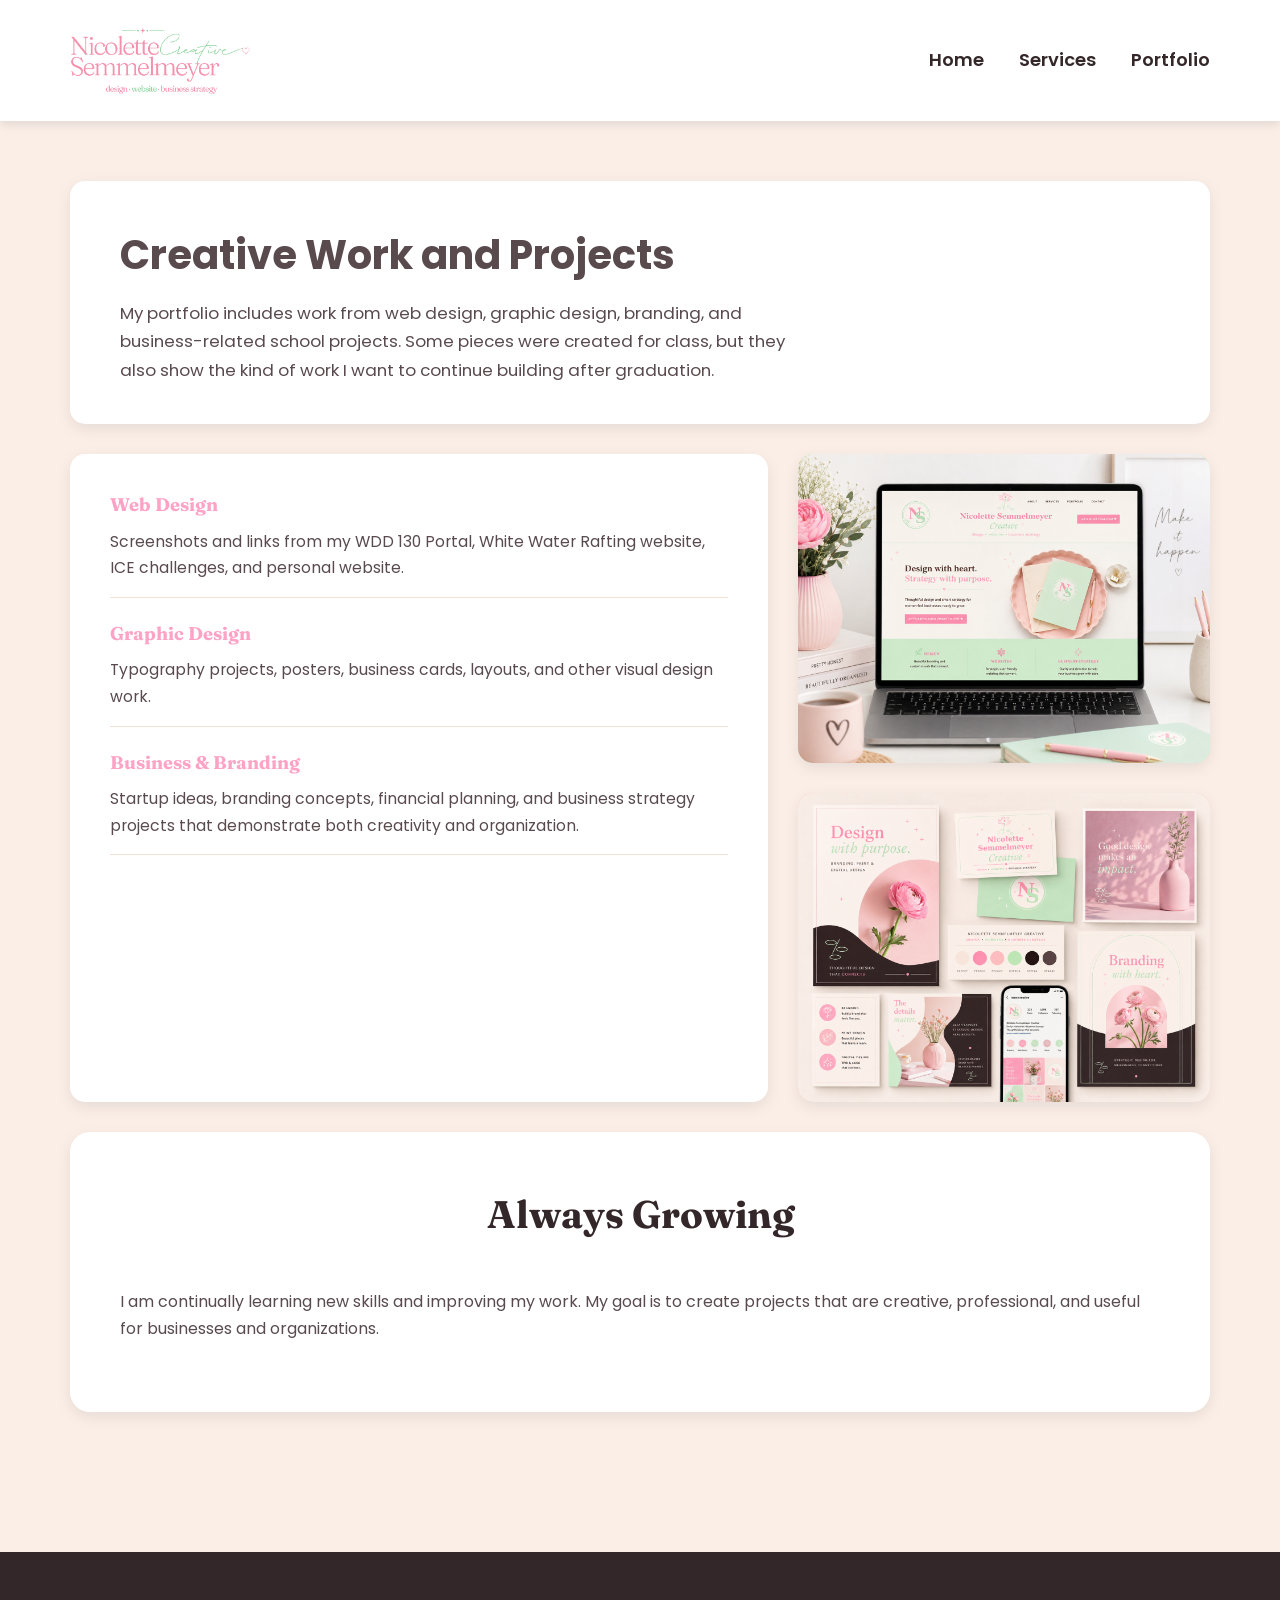
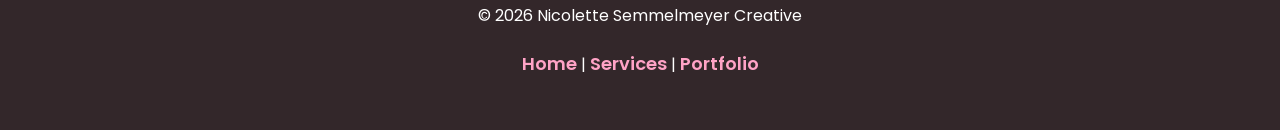
<file: portfolio.html>
<!DOCTYPE html>
<html lang="en">
<head>
    <meta charset="UTF-8">
    <meta name="viewport" content="width=device-width, initial-scale=1.0">
    <title>Portfolio | Nicolette Semmelmeyer Creative</title>

  <link rel="stylesheet" href="styles/style.css">
    <!-- Google Fonts -->
    <link href="https://fonts.googleapis.com/css2?family=Fraunces:wght@600&family=Poppins:wght@300;400;600&display=swap" rel="stylesheet">
</head>

<body>

<header>
    <a href="index.html" class="logo">
        <img src="images/logo_header-01.png" alt="Nicolette Semmelmeyer Creative Logo">
    </a>

    <nav>
        <ul>
            <li><a href="index.html">Home</a></li>
            <li><a href="services.html">Services</a></li>
            <li><a href="portfolio.html">Portfolio</a></li>
        </ul>
    </nav>
</header>

<main>

<section class="page-title-box">
    <h1>Creative Work and Projects</h1>
    <p>
        My portfolio includes work from web design, graphic design,
        branding, and business-related school projects. Some pieces
        were created for class, but they also show the kind of work I
        want to continue building after graduation.
    </p>
</section>

<section class="portfolio-layout">

    <div class="main-content">
        <h3>Web Design</h3>
        <p>
            Screenshots and links from my WDD 130 Portal, White Water
            Rafting website, ICE challenges, and personal website.
        </p>

        <h3>Graphic Design</h3>
        <p>
            Typography projects, posters, business cards, layouts,
            and other visual design work.
        </p>

        <h3>Business &amp; Branding</h3>
        <p>
            Startup ideas, branding concepts, financial planning,
            and business strategy projects that demonstrate both
            creativity and organization.
        </p>
    </div>

    <div class="portfolio-images">
        <div class="portfolio-image image-1">
            <img src="images/web-project.png" alt="Website Project">
        </div>
        <div class="portfolio-image image-2">
            <img src="images/portfolio-design.png" alt="Graphic Design Project">
        </div>
    </div>

</section>

<section class="closing">
    <h2>Always Growing</h2>
    <p>
        I am continually learning new skills and improving my work.
        My goal is to create projects that are creative, professional,
        and useful for businesses and organizations.
    </p>
</section>

</main>

<footer>

    <p>&copy; 2026 Nicolette Semmelmeyer Creative</p>

    <nav>
        <a href="index.html">Home</a> |
        <a href="services.html">Services</a> |
        <a href="portfolio.html">Portfolio</a>
    </nav>

</footer>

</body>
</html>
</file>
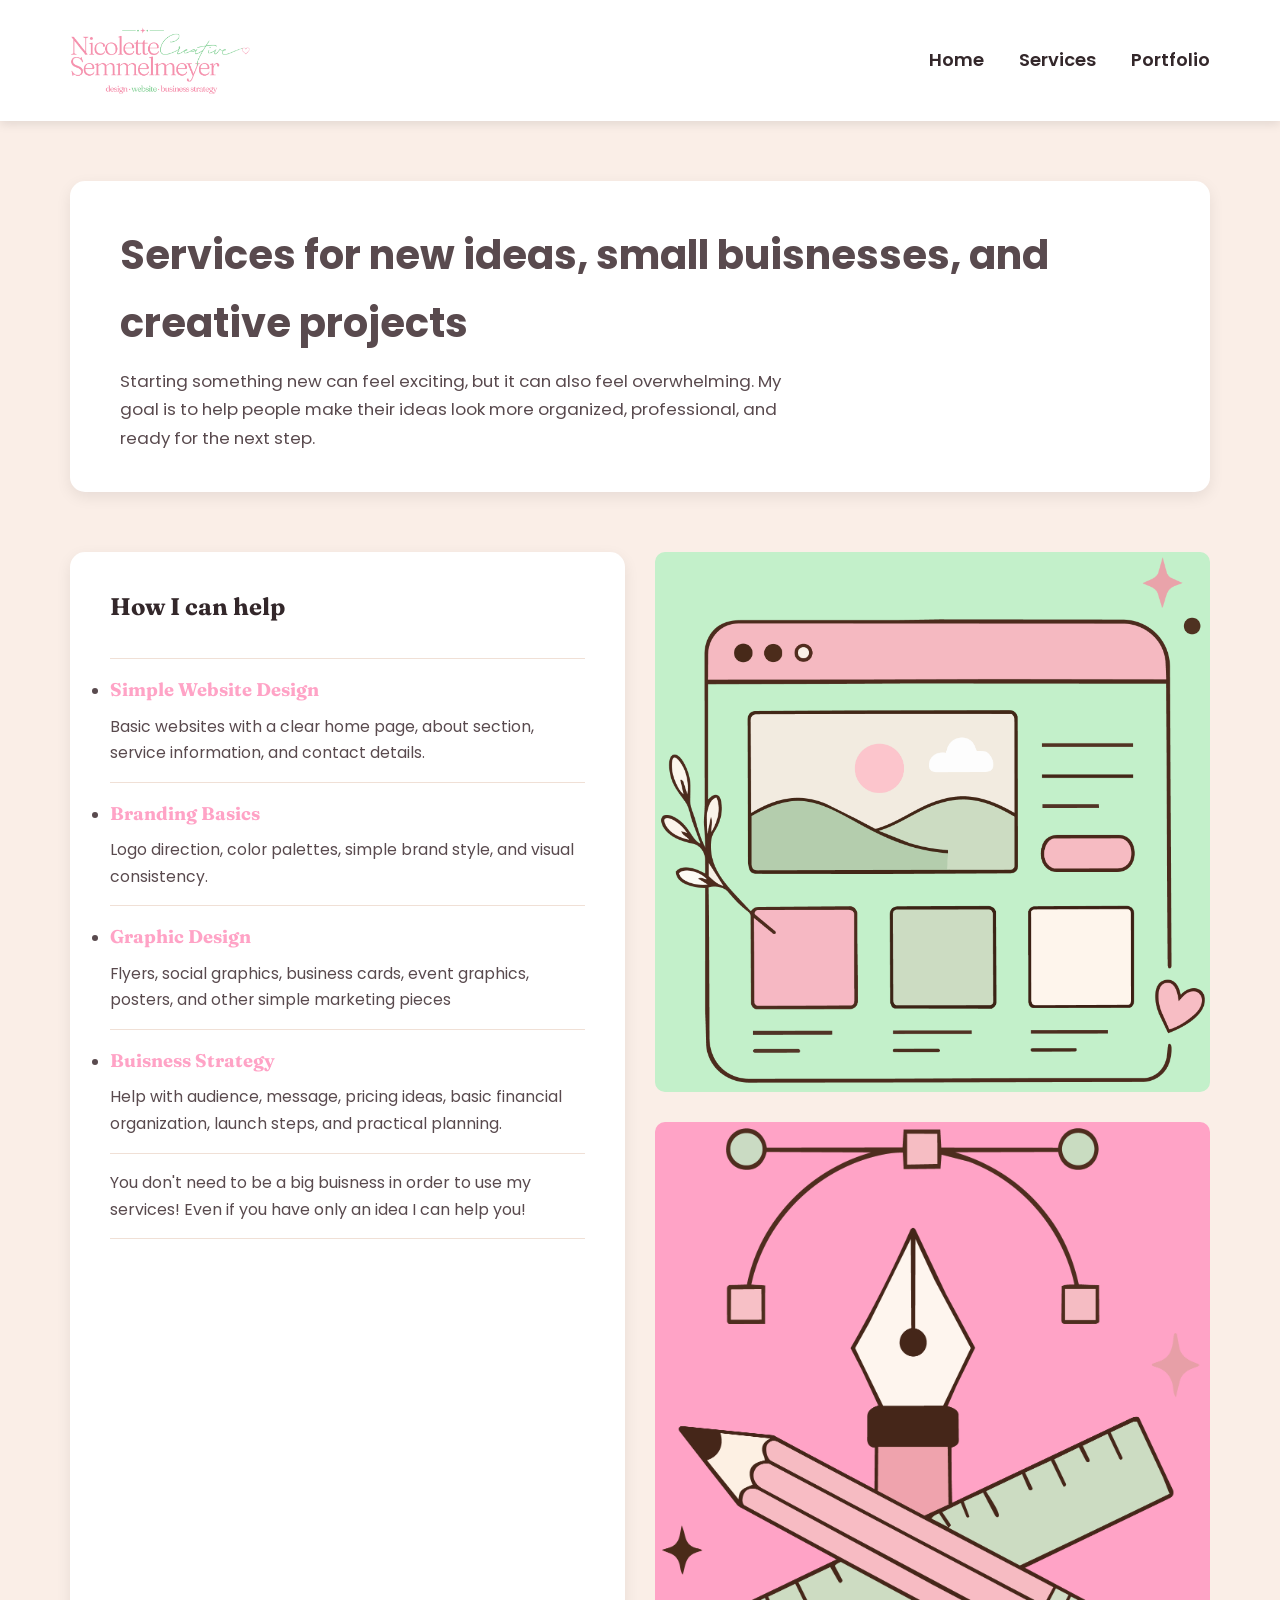
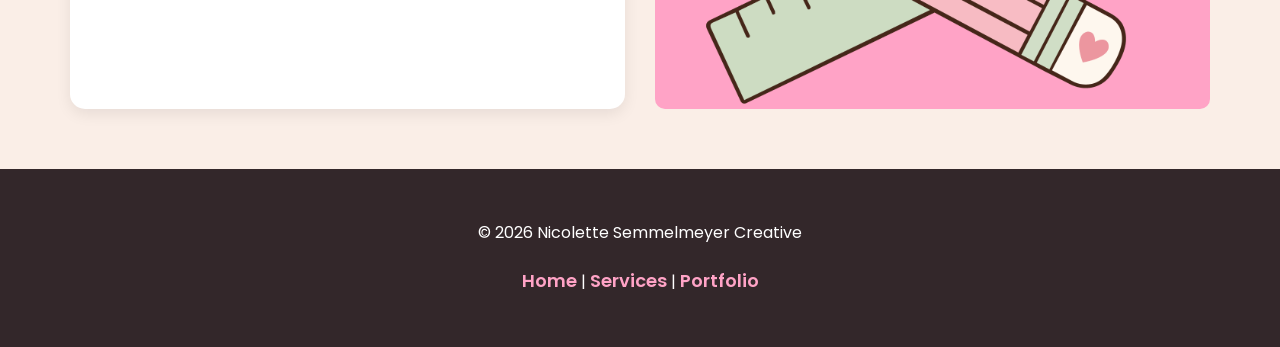
<file: services.html>
<!DOCTYPE html>
<!--This page is a subpage of an in development page. It will change to adapt the home page.-->
<html lang="en">
<head>
    <meta charset="UTF-8">
    <meta name="viewport" content="width=device-width, initial-scale=1.0">
    <title>Nicole Semmelmeyer Creative-Our Services</title>
  <link rel="stylesheet" href="styles/style.css">
</head>
<body>
    <header>
        <div class="logo">
            <img src="images/logo_header-01.png" alt="Nicolette Semmelmeyer Creative Logo">
        </div>

        <nav>
            <ul>
                <li><a href="index.html">Home</a></li>
                <li><a href="services.html">Services</a></li>
                <li><a href="portfolio.html">Portfolio</a></li>
            </ul>
        </nav>
    </header>
    <main class="services">
        <div class="page-title-box" id="services-title">
            <h1>Services for new ideas, small buisnesses, and creative projects</h1>    
            <p>Starting something new can feel exciting, but it can also feel overwhelming.
                 My goal is to help people make their ideas look more organized, professional, and ready for the next step.</p>
        </div>

            <div class="main-content" id="services-content">
                <h2>How I can help</h2>
                <p>
                    <ul>
                        <li>
                            <h3>Simple Website Design</h3>
                            <p>Basic websites with a clear home page, about section, service information, and contact details.</p>
                        </li>
                        <li>
                            <h3>Branding Basics</h3>
                            <p>Logo direction, color palettes, simple brand style, and visual consistency.</p>
                        </li>
                        <li>
                            <h3>Graphic Design</h3>
                            <p>Flyers, social graphics, business cards, event graphics, posters, and other simple marketing pieces</p>
                        </li>
                        <li>
                            <h3>Buisness Strategy</h3>
                            <p>Help with audience, message, pricing ideas, basic financial organization, launch steps, and practical planning.</p>
                        </li>
                    </ul>
                    You don't need to be a big buisness in order to use my services! Even if you have only an idea I can help you! 
                </p>
            </div>
            <img class="service-images" id="services-image-1" src="images/icon-website.png" alt="Image 1">
            <img class="service-images" id="services-image-2" src="images/icon-graphics.png"alt="Image 2">
    </main>
<footer>

    <p>&copy; 2026 Nicolette Semmelmeyer Creative</p>

    <nav>
        <a href="index.html">Home</a> |
        <a href="services.html">Services</a> |
        <a href="portfolio.html">Portfolio</a>
    </nav>

</footer>
</body>
</html>
</file>
<file: styles/style.css>
/* ==================================================
   Nicolette Semmelmeyer Creative
   WDD 130 - styles.css
================================================== */
@import url("https://fonts.googleapis.com/css2?family=Fraunces:wght@600;700&family=Poppins:wght@300;400;500;600&display=swap");

* {
    margin: 0;
    padding: 0;
    box-sizing: border-box;
}
 

body {
    background-color: #FAEEE7;
    color: #594A4E;
    font-family: "Poppins", sans-serif;
    line-height: 1.7;
}

HEADINGS 

h1,
h2,
h3,
h4 {
    font-family: "Fraunces", serif;
    color: #33272A;
    margin-bottom: 15px;
}

p {
    margin-bottom: 20px;
}

/*LINKS */ 

a {
    text-decoration: none;
    color: #33272A;
    transition: .3s;
}

a:hover {
    color: #FFA3C6;
}



header{
    background: white;
    padding: 20px 70px;

    display: flex;
    justify-content: space-between;
    align-items: center;

    box-shadow: 0 3px 10px rgba(0,0,0,.1);
}

.logo img {
    width: 180px;
}

/*Navigation */

nav ul{
    list-style: none;
    display: flex;
    gap: 35px;
}

nav a{
    font-weight: 600;
    font-size: 18px;
}

/* ---------- HERO ---------- */

.hero {
    text-align: center;
    padding: 100px 30px;
}

.hero h1 {
    font-size: 3.5rem;
    margin-bottom: 20px;
}

.hero p {
    max-width: 700px;
    margin: auto;
    font-size: 1.2rem;
}

.hero img {
    margin-top: 40px;
    width: 90%;
    max-width: 800px;
    border-radius: 15px;
}

/* ---------- BUTTONS ---------- */

/* ---------- BUTTONS ---------- */

button,
.button {
    display: inline-block;
    background: #FFA3C6;
    color: #33272A;
    padding: 15px 35px;
    border: none;
    border-radius: 10px;
    font-size: 16px;
    font-weight: bold;
    cursor: pointer;
    transition: 0.3s;
}

button:hover,
.button:hover {
    background: #C3F0CA;
    transform: translateY(-3px);
}

/* ---------- MAIN ---------- */

main {

    max-width: 1200px;

    margin: auto;

    padding: 60px 30px;
}

/* ---------- SECTIONS ---------- */

section {

    margin-bottom: 80px;
}

section h2 {

    text-align: center;

    margin-bottom: 40px;

    font-size: 2.4rem;
}

/* ---------- CARD GRID ---------- */

.cards {
    display: grid;
    grid-template-columns: repeat(auto-fit, minmax(300px, 1fr));
    gap: 35px;
}

/* ---------- CARDS ---------- */

.card,
.lesson-card {

    background: white;

    padding: 25px;

    border-radius: 15px;

    text-align: center;

    box-shadow: 0 5px 15px rgba(0,0,0,.08);

    transition: .3s;
}

.card:hover,
.lesson-card:hover {
    transform: translateY(-8px);
}

.card img,
.lesson-card img {

    width: 100%;

    border-radius: 10px;

    margin-bottom: 20px;
}

.card h3,
.lesson-card h3 {

    color: #FFA3C6;
}

/* ---------- SERVICES ---------- */

.services {

    display: grid;

    grid-template-columns: 1fr 1fr; 

    gap: 30px;
}

.service {

    background: white;

    padding: 30px;

    border-radius: 15px;

    text-align: center;

    box-shadow: 0 5px 10px rgba(0,0,0,.08);
}

.service img {

    width: 100px;

    margin-bottom: 20px;
}
.services img{
    width:100%;
    border-radius:10px;
}
#services-image-1{
    background-color: #C3F0CA;
}
#services-image-2{
    background-color: #FFA3C6;
}
#services-title{
    grid-column:1/3;
}
#services-content{
    grid-row:2/4;
}







/* ---------- PORTFOLIO - ALFREDO'S CHILDPAGE---------- */

/* ---------- PORTFOLIO PAGE TITLE BOX ---------- */

.page-title-box {
    background: white;
    border-radius: 15px;
    padding: 40px 50px;
    margin-bottom: 30px;
    box-shadow: 0 5px 15px rgba(0,0,0,.08);
}

.page-title-box h1 {
    font-size: 2.5rem;
    margin-bottom: 10px;
}

.page-title-box p {
    font-size: 1.05rem;
    max-width: 700px;
    margin-bottom: 0;
}

/* ---------- PORTFOLIO LAYOUT ---------- */

.portfolio-layout {
    display: flex;
    gap: 30px;
    margin-bottom: 30px;
    align-items: stretch;
}

.main-content {
    flex: 1.5;
    background: white;
    border-radius: 15px;
    padding: 35px 40px;
    box-shadow: 0 5px 15px rgba(0,0,0,.08);
}

.main-content h3 {
    font-size: 1.15rem;
    color: #FFA3C6;
    margin-top: 20px;
    margin-bottom: 8px;
}

.main-content h3:first-of-type {
    margin-top: 0;
}

.main-content p {
    font-size: 0.98rem;
    margin-bottom: 15px;
    padding-bottom: 15px;
    border-bottom: 1px solid #F0E0D6;
}

.portfolio-images {
    flex: 1;
    display: flex;
    flex-direction: column;
    gap: 30px;
}

.portfolio-image {
    flex: 1;
    border-radius: 15px;
    overflow: hidden;
    min-height: 180px;
    box-shadow: 0 5px 15px rgba(0,0,0,.08);
}

.portfolio-image.image-1 {
    background-color: #C3F0CA;
}

.portfolio-image.image-2 {
    background-color: #FFC6C7;
}

.portfolio-image img {
    width: 100%;
    height: 100%;
    object-fit: cover;
    display: block;
}

/* ---------- CLOSING SECTION ---------- */

.closing {
    background: white;
    border-radius: 20px;
    padding: 50px;
    box-shadow: 0 5px 15px rgba(0,0,0,.08);
    text-align: left;
}








/* ---------- CTA ---------- */

.cta {

    background: #C3F0CA;

    text-align: center;

    padding: 60px;

    border-radius: 20px;
}

.cta h2 {

    margin-bottom: 20px;
}

/* ---------- FOOTER ---------- */

footer {

    background: #33272A;

    color: white;

    text-align: center;

    padding: 50px 20px;
}

footer p {

    color: white;
}

footer a {

    color: #FFA3C6;
}

footer a:hover {
    color: white;
}

/* ---------- IMAGES ---------- */

img {

    max-width: 100%;

    display: block;
}

/* ---------- FORM ---------- */

form {

    max-width: 700px;

    margin: auto;

    display: flex;

    flex-direction: column;

    gap: 20px;
}

input,
textarea {

    padding: 15px;

    border: 2px solid #C3F0CA;

    border-radius: 8px;

    font-size: 16px;

    font-family: "Poppins", sans-serif;
}

textarea {

    min-height: 150px;
}

input:focus,
textarea:focus {
    outline: none;
    border-color: #FFA3C6;
}
/* ---------- RESPONSIVE ---------- */

@media screen and (max-width:900px){

header{

    flex-direction: column;

    gap:20px;
}

nav ul{

    flex-direction: column;

    text-align:center;
}

.hero h1{

    font-size:2.5rem;
}

.about{

    flex-direction:column;
}

}






@media screen and (max-width:600px){

header{
    padding:20px;
}

main{
    padding:30px 20px;
}

.hero{
    padding:60px 20px;
}

.hero h1{
    font-size:2rem;
}

section h2{
    font-size:1.8rem;
}

button{
    width:100%;
}

.page-title-box {
    padding: 25px 30px;
}

.page-title-box h1 {
    font-size: 2rem;
}

.portfolio-layout {
    flex-direction: column;
}

.main-content {
    padding: 25px 30px;
}

.closing {
    padding: 30px 20px;
}

}
</file>
